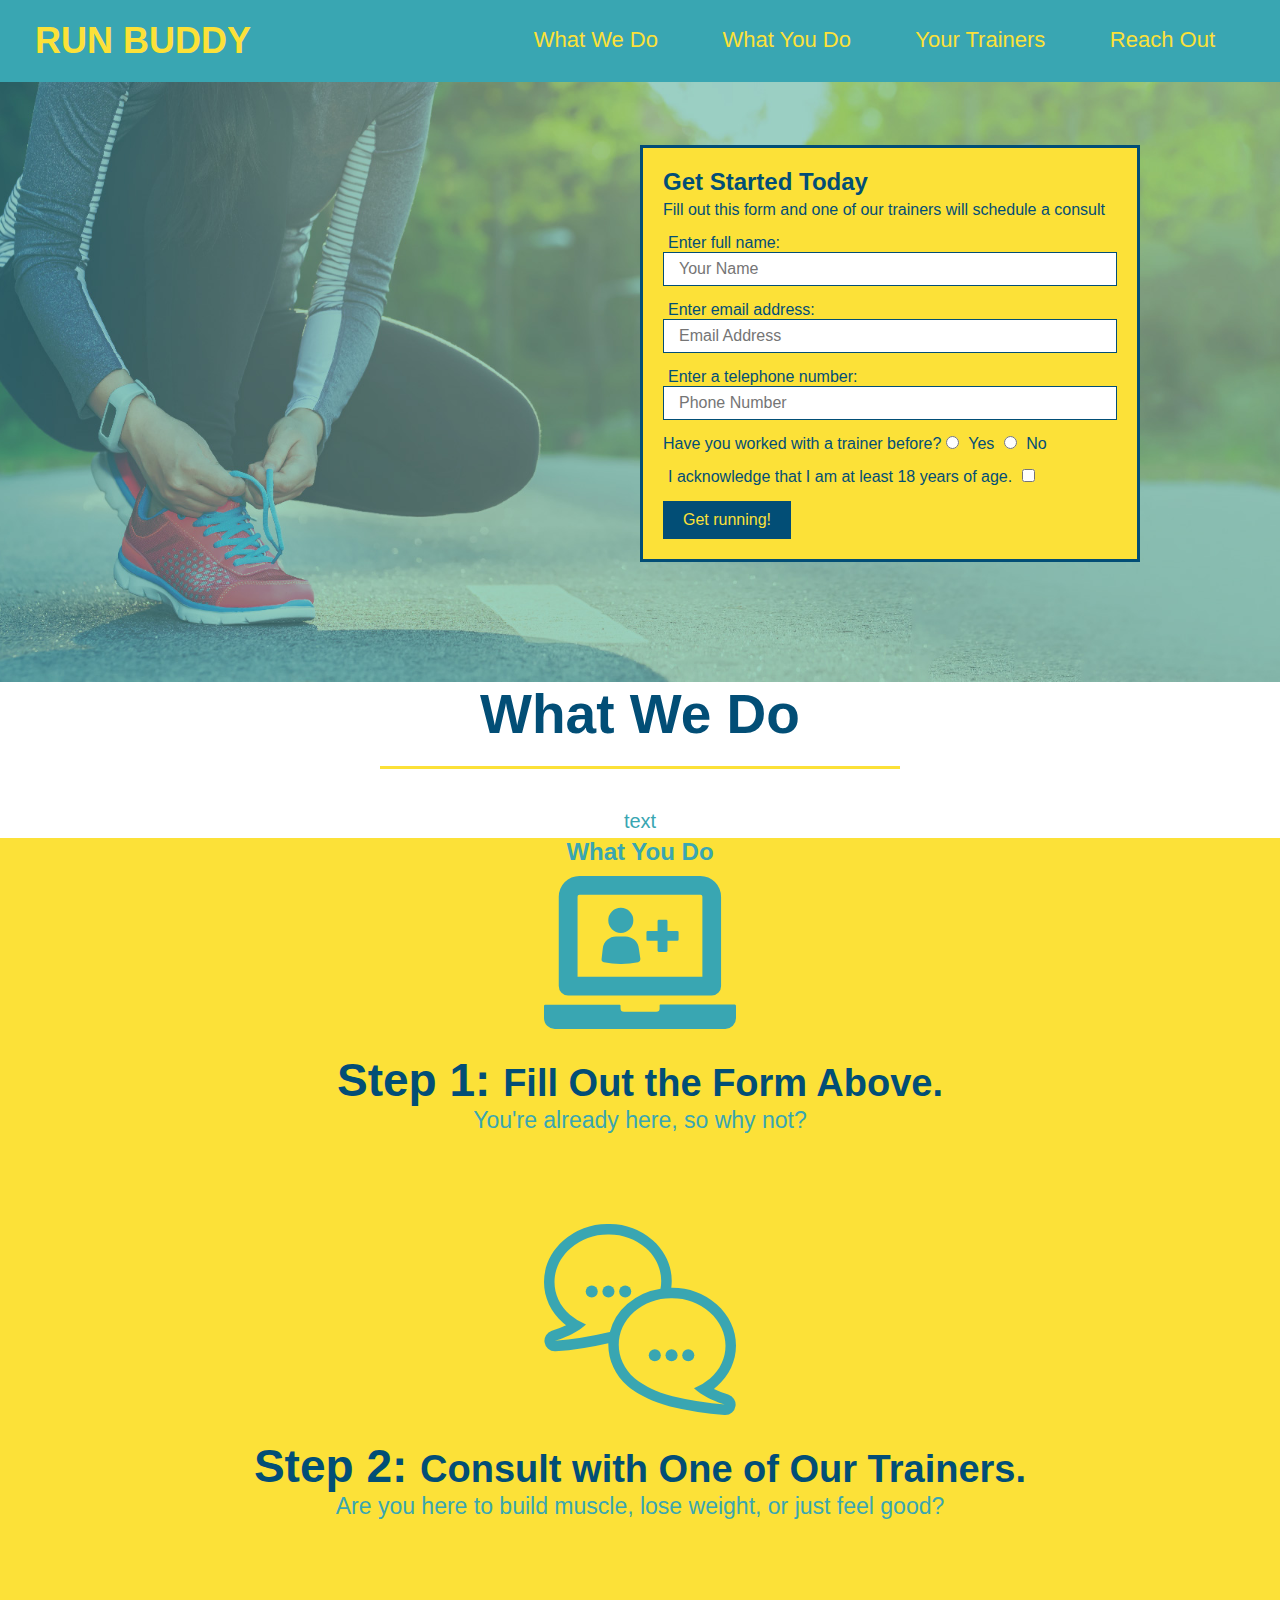
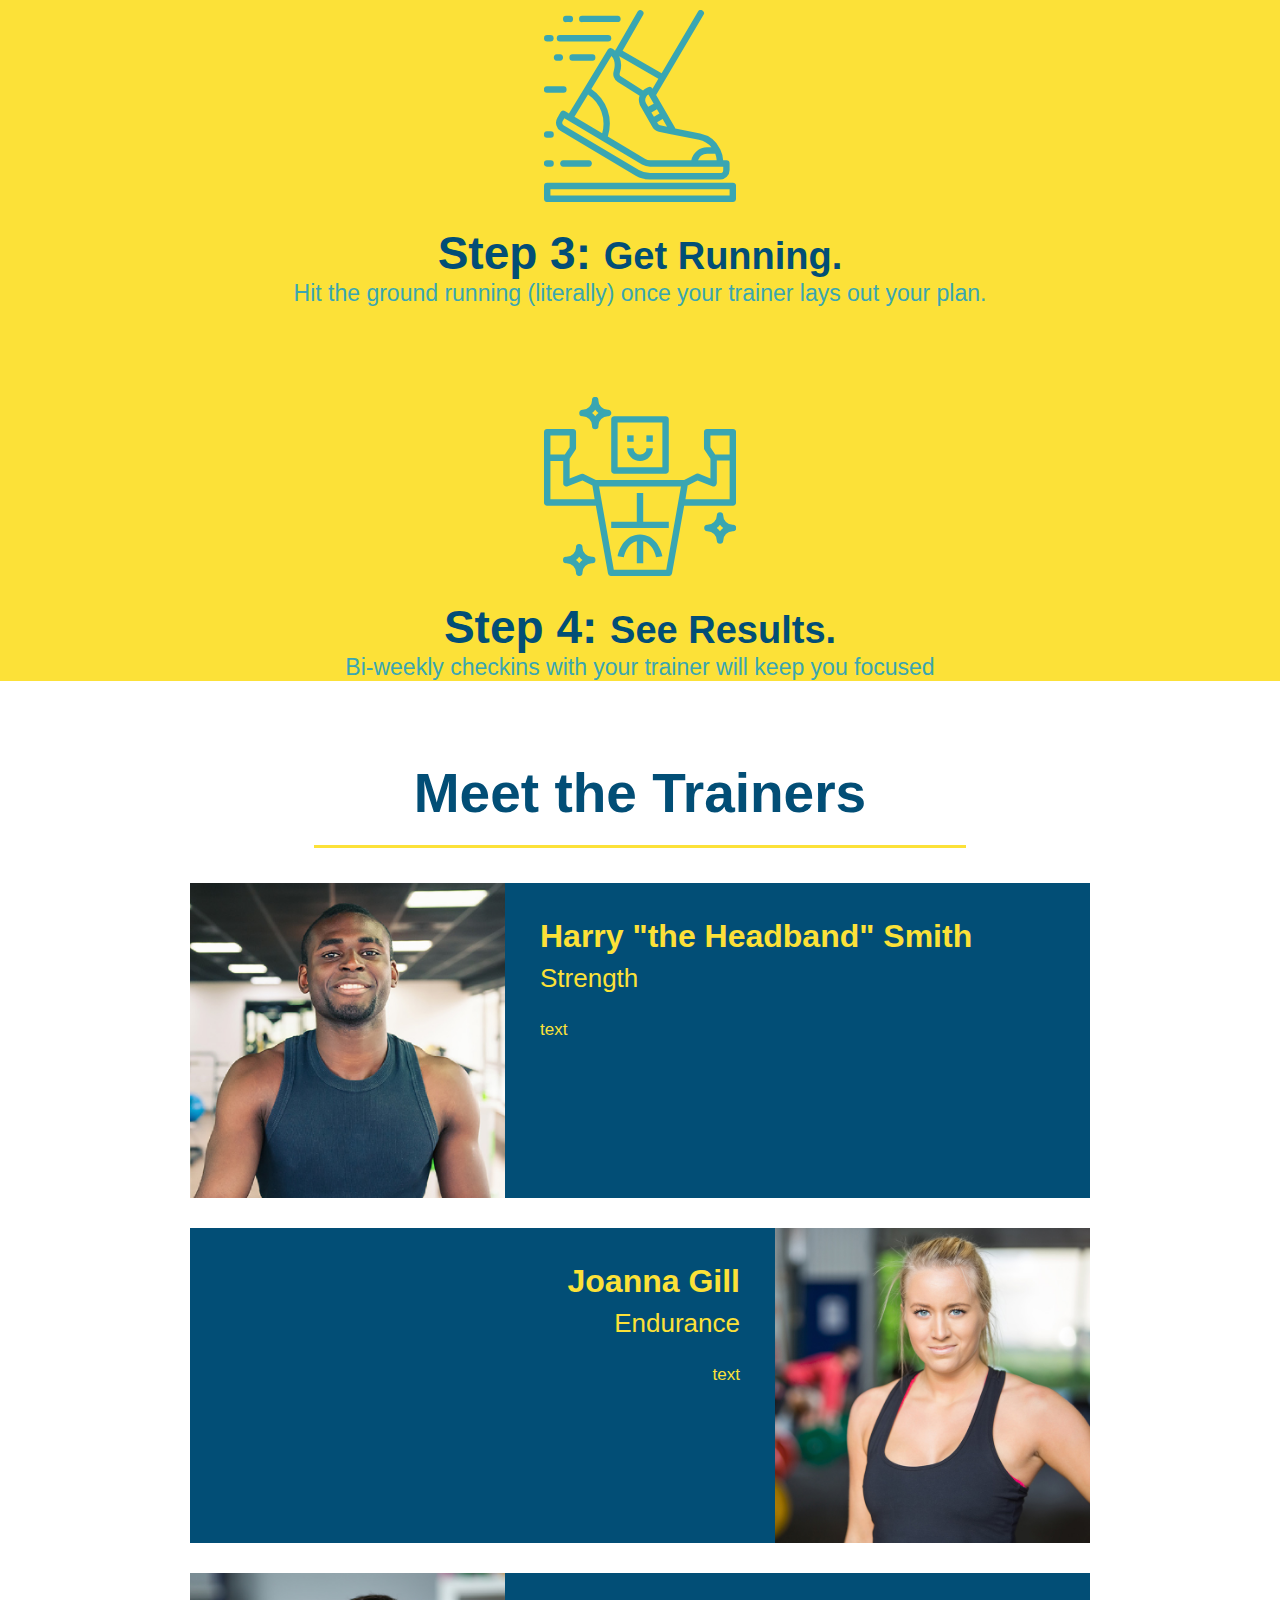
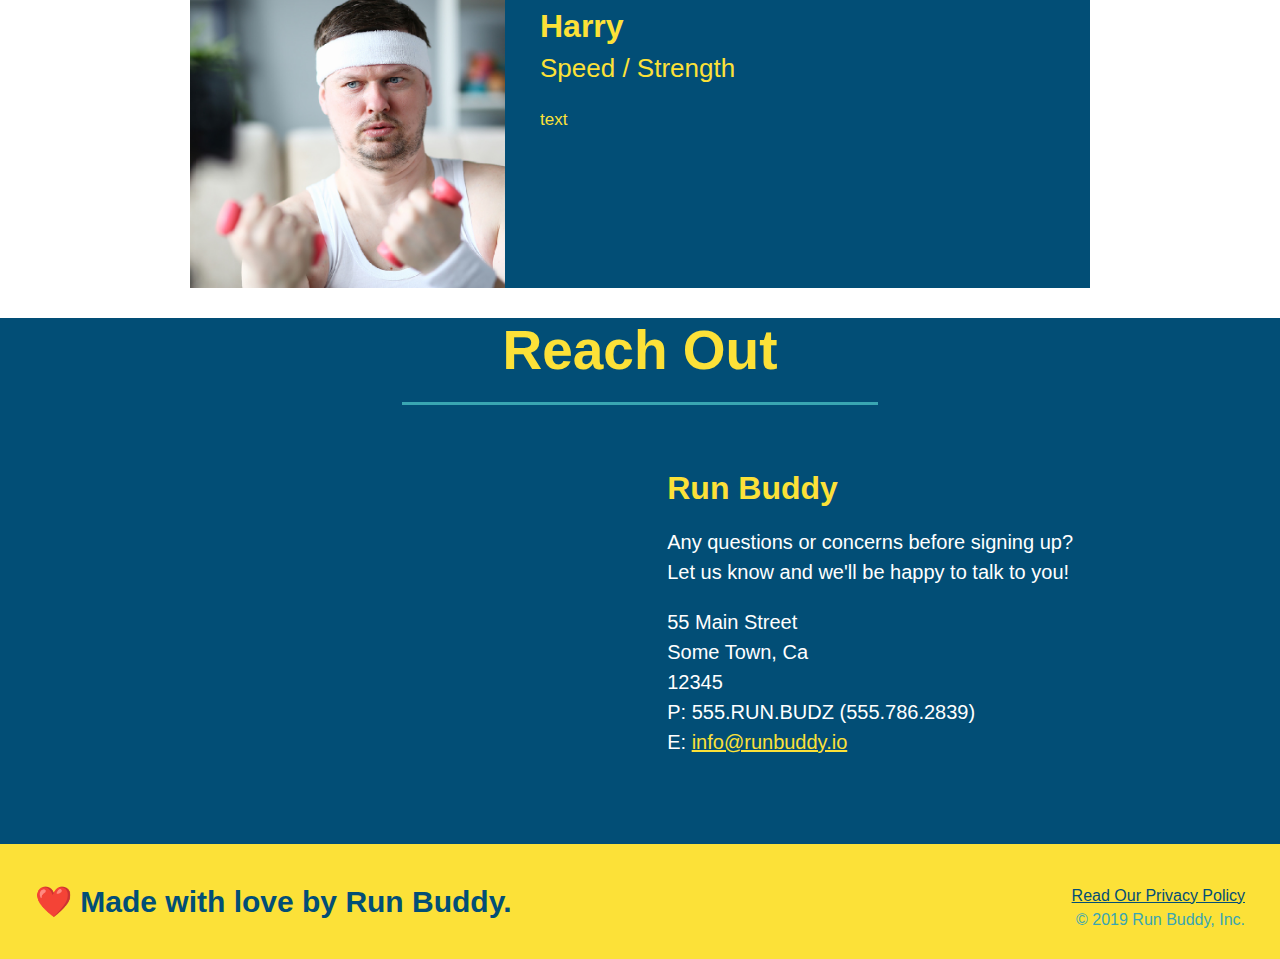
<file: index.html>
<!DOCTYPE html>
<html lang="en">

<head>
    <meta charset="UTF-8">
    <meta http-equiv="X-UA-Compatible" content="IE=edge">
    <meta name="viewport" content="width=device-width, initial-scale=1.0">
    <link rel="stylesheet" href="./assets/css/style.css" />
    <title>Run Buddy</title>
</head>

<body>
    <header>
        <h1 style=><a href="/">RUN BUDDY</a></h1>
        <nav>
            <ul>
                <li><a href="#what-we-do">What We Do</a></li>
                <li><a href="#what-you-do">What You Do</a></li>
                <li><a href="#your-trainers">Your Trainers</a></li>
                <li><a href="#reach-out">Reach Out</a></li>
            </ul>
        </nav>
    </header>

    <section class="hero">
        <div class="hero-form">
            <h3>Get Started Today</h3>
            <p>Fill out this form and one of our trainers will schedule a consult</p>
            <form>
                <label for="name">Enter full name:</label>
                <input type="text" placeholder="Your Name" name="name" id="name" class="form-input" />
                
                <label for="email">Enter email address:</label>
                <input type="email" placeholder="Email Address" name="email" id="email" class="form-input" />
                
                <label for="phone">Enter a telephone number:</label>
                <input type="tel" placeholder="Phone Number" name="phone" id="phone" class="form-input" />
                <p>
                    Have you worked with a trainer before?
                    <input type="radio" name="trainer-confirm" id="trainer-yes" />
                    <label for="trainer-yes">Yes</label>
                    <input type="radio" name="trainer-confirm" id="trainer-no" />
                    <label for="trainer-no">No</label>
                </p>
                <p>
                    <label for="checkbox">
                        I acknowledge that I am at least 18 years of age.
                    </label>
                    <input type="checkbox" name="age-confirm" id="checkbox" />
                </p>
                <button type="submit">
                    Get running!
                </button>
            </form>
        </div>
    </section>

    <section id="what-we-do" class="intro">
        <h2> What We Do</h2>
        <p>
            text
        </p>
    </section>

    <section id="what-you-do" class="steps">
        <h2> What You Do</h2>
        
        <div>
            <img src="./assets/images/step-1.svg" alt="" />

            <h3>Step 1: <span>Fill Out the Form Above.</span></h3>
            <p>You're already here, so why not?</p>
        </div>

        <div>
            <img src="./assets/images/step-2.svg" alt="" />
            <h3>Step 2: <span>Consult with One of Our Trainers.</span></h3>
            <p>Are you here to build muscle, lose weight, or just feel good?</p>
        </div>

        <div>
            <img src="./assets/images/step-3.svg" alt="" />
           
            <h3>Step 3: <span>Get Running.</span></h3>
            <p>Hit the ground running (literally) once your trainer lays out your plan.</p>
        </div>

        <div>
            <img src="./assets/images/step-4.svg" alt="" />
           
            <h3>Step 4: <span>See Results.</span></h3>
            <p>Bi-weekly checkins with your trainer will keep you focused</p>
        </div>
    </section>

    <section id="your-trainers" class="trainers">
        <h2 class="section-title primary-border">
            Meet the Trainers
        </h2>

        <!-- first trainer bio -->
        <article class="trainer">
            <img src="./assets/images/trainer-1.jpg" alt="Harry Smith wearing a headband and lifting comically small pink weights" />
            <div class="trainer-bio text-left">
                <h3>Harry "the Headband" Smith</h3>
                <h4>Strength</h4>
                <p>
                    text
                </p>
            </div>
        </article>

         <!-- second trainer bio -->
         <article class="trainer">
           <div class="trainer-bio text-right">
                <h3>Joanna Gill</h3>
                <h4>Endurance</h4>
                <p>
                    text
                </p>
            </div>
            <img src="./assets/images/trainer-2.jpg" alt="Joanna Gill cooling off after a workout" />
        </article>

        <!-- third trainer bio -->
        <article class="trainer">
            <img src="./assets/images/trainer-3.jpg" alt="Arron Stephens in his workout clothes, ready to pump iron" />
            <div class="trainer-bio text-left">
                <h3>Harry</h3>
                <h4>Speed / Strength</h4>
                <p>
                    text
                </p>
            </div>
        </article>




    </section>

    <section id="reach-out" class="contact">
        <h2 class="section-title secondary-border">Reach Out</h2>
        <div class="contact-info">
            <iframe src="https://www.google.com/maps/embed?pb=!1m18!1m12!1m3!1d3145.9579720265215!2d-121.77744329999999!3d37.95476729999999!2m3!1f0!2f0!3f0!3m2!1i1024!2i768!4f13.1!3m3!1m2!1s0x808ff86f71ca1fc3%3A0xdb3fb3728bcb45ba!2s5426%20Geronimo%20Ct%2C%20Antioch%2C%20CA%2094531!5e0!3m2!1sen!2sus!4v1690660578068!5m2!1sen!2sus" 
            width="400" height="400" style="border:0;" allowfullscreen="" loading="lazy" referrerpolicy="no-referrer-when-downgrade"></iframe>

        <div>
            <h3>Run Buddy</h3>
            <p>
                Any questions or concerns before signing up? 
                <br />
                Let us know and we'll be happy to talk to you!
            </p>
            <address>
                55 Main Street <br/>
                Some Town, Ca <br/>
                12345 <br/>
                P: 555.RUN.BUDZ (555.786.2839)<br/>
                E: <a href="mailto:info@runbuddy.io">info@runbuddy.io</a>
            </address>
        </div>
        
    </div>
    </section>

    <footer>
        <h2>❤️ Made with love by Run Buddy.</h2>
        <div><a href="#">Read Our Privacy Policy</a><br />&copy; 2019 Run Buddy, Inc.
        </div>
    </footer>


</body>

</html>
</file>
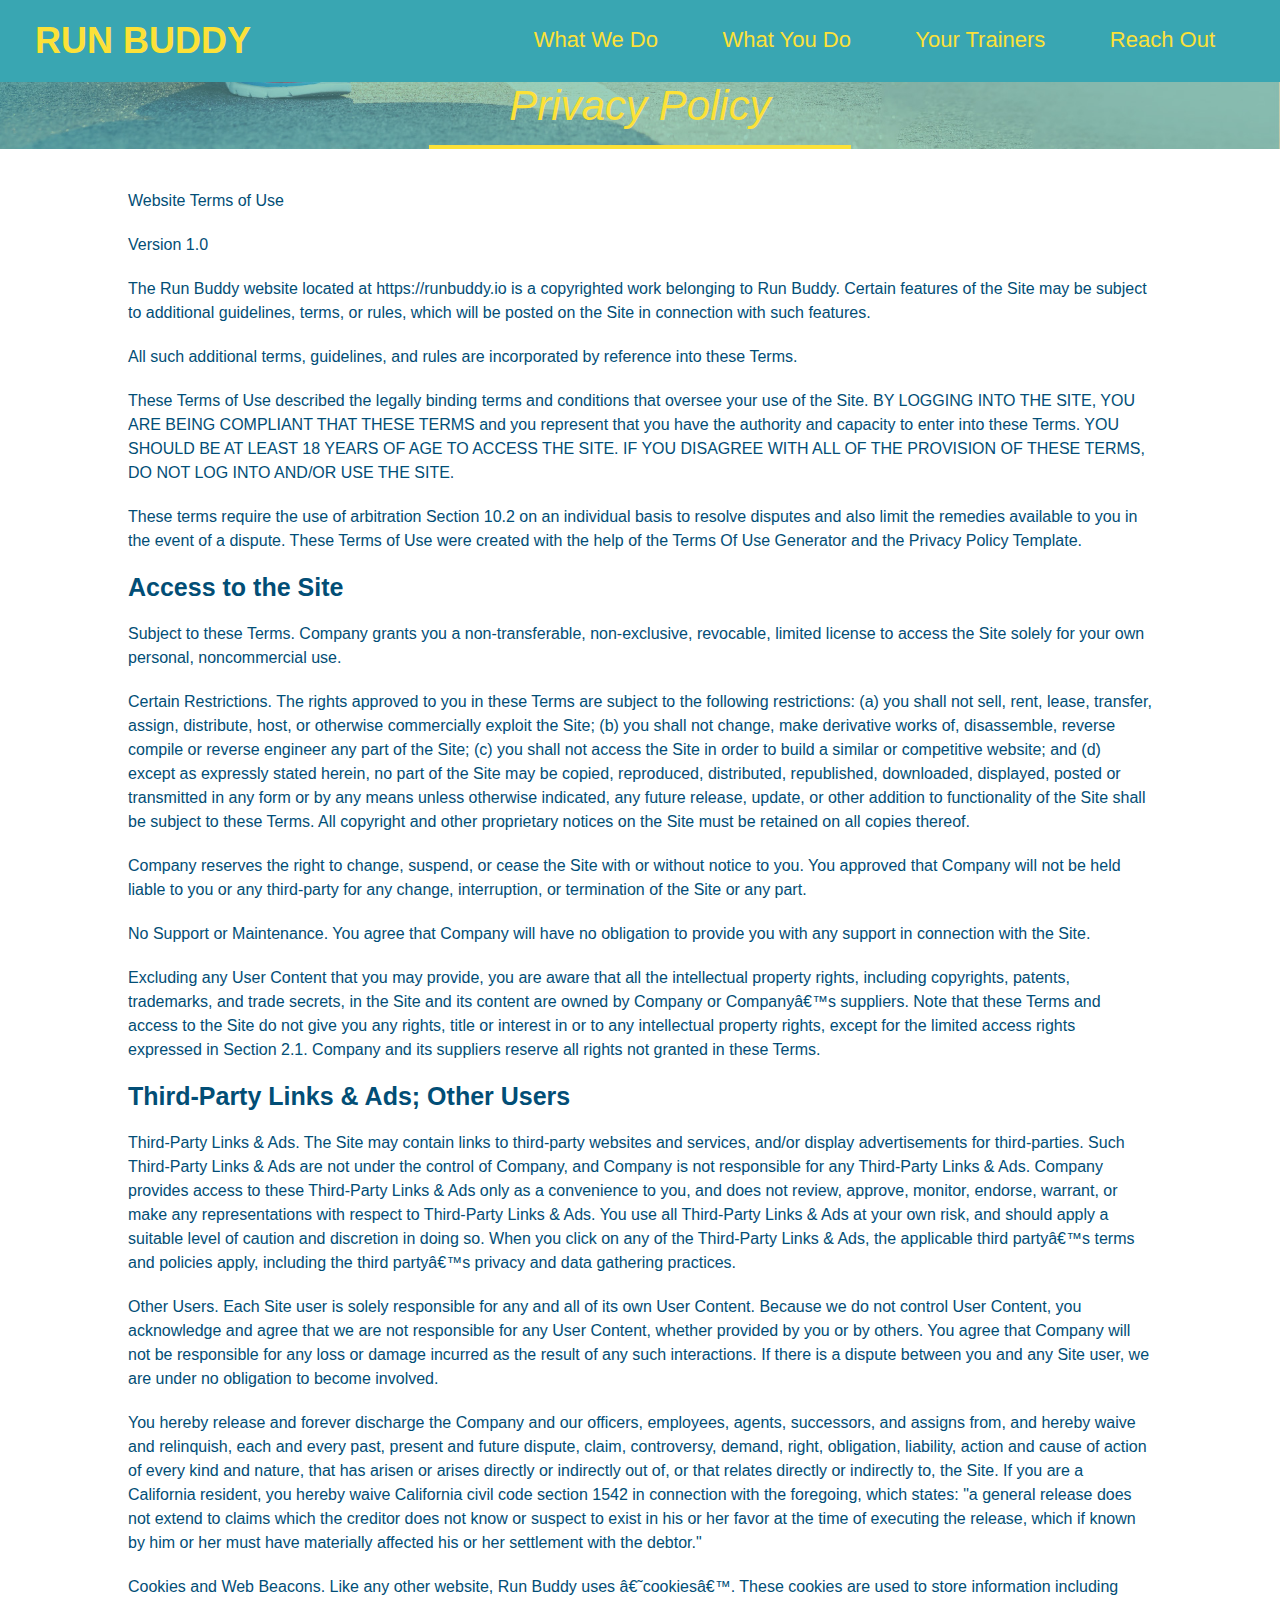
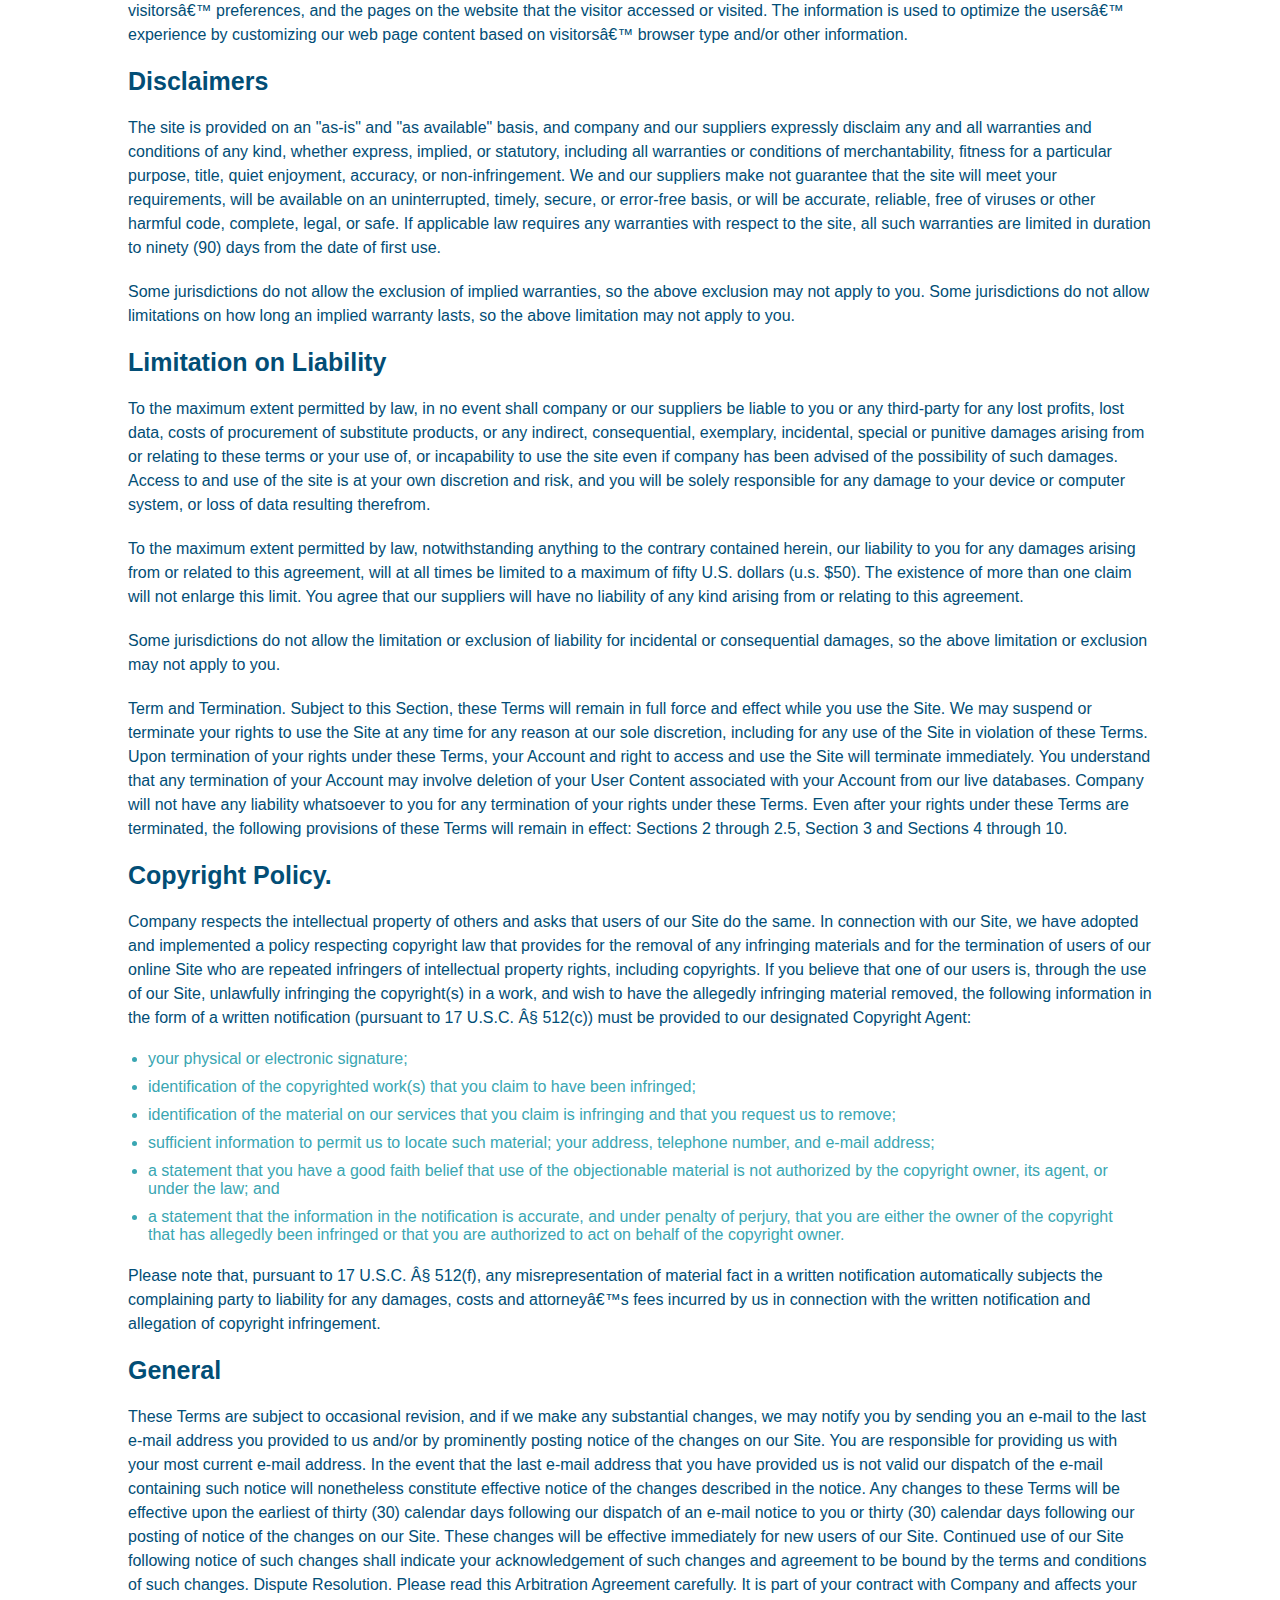
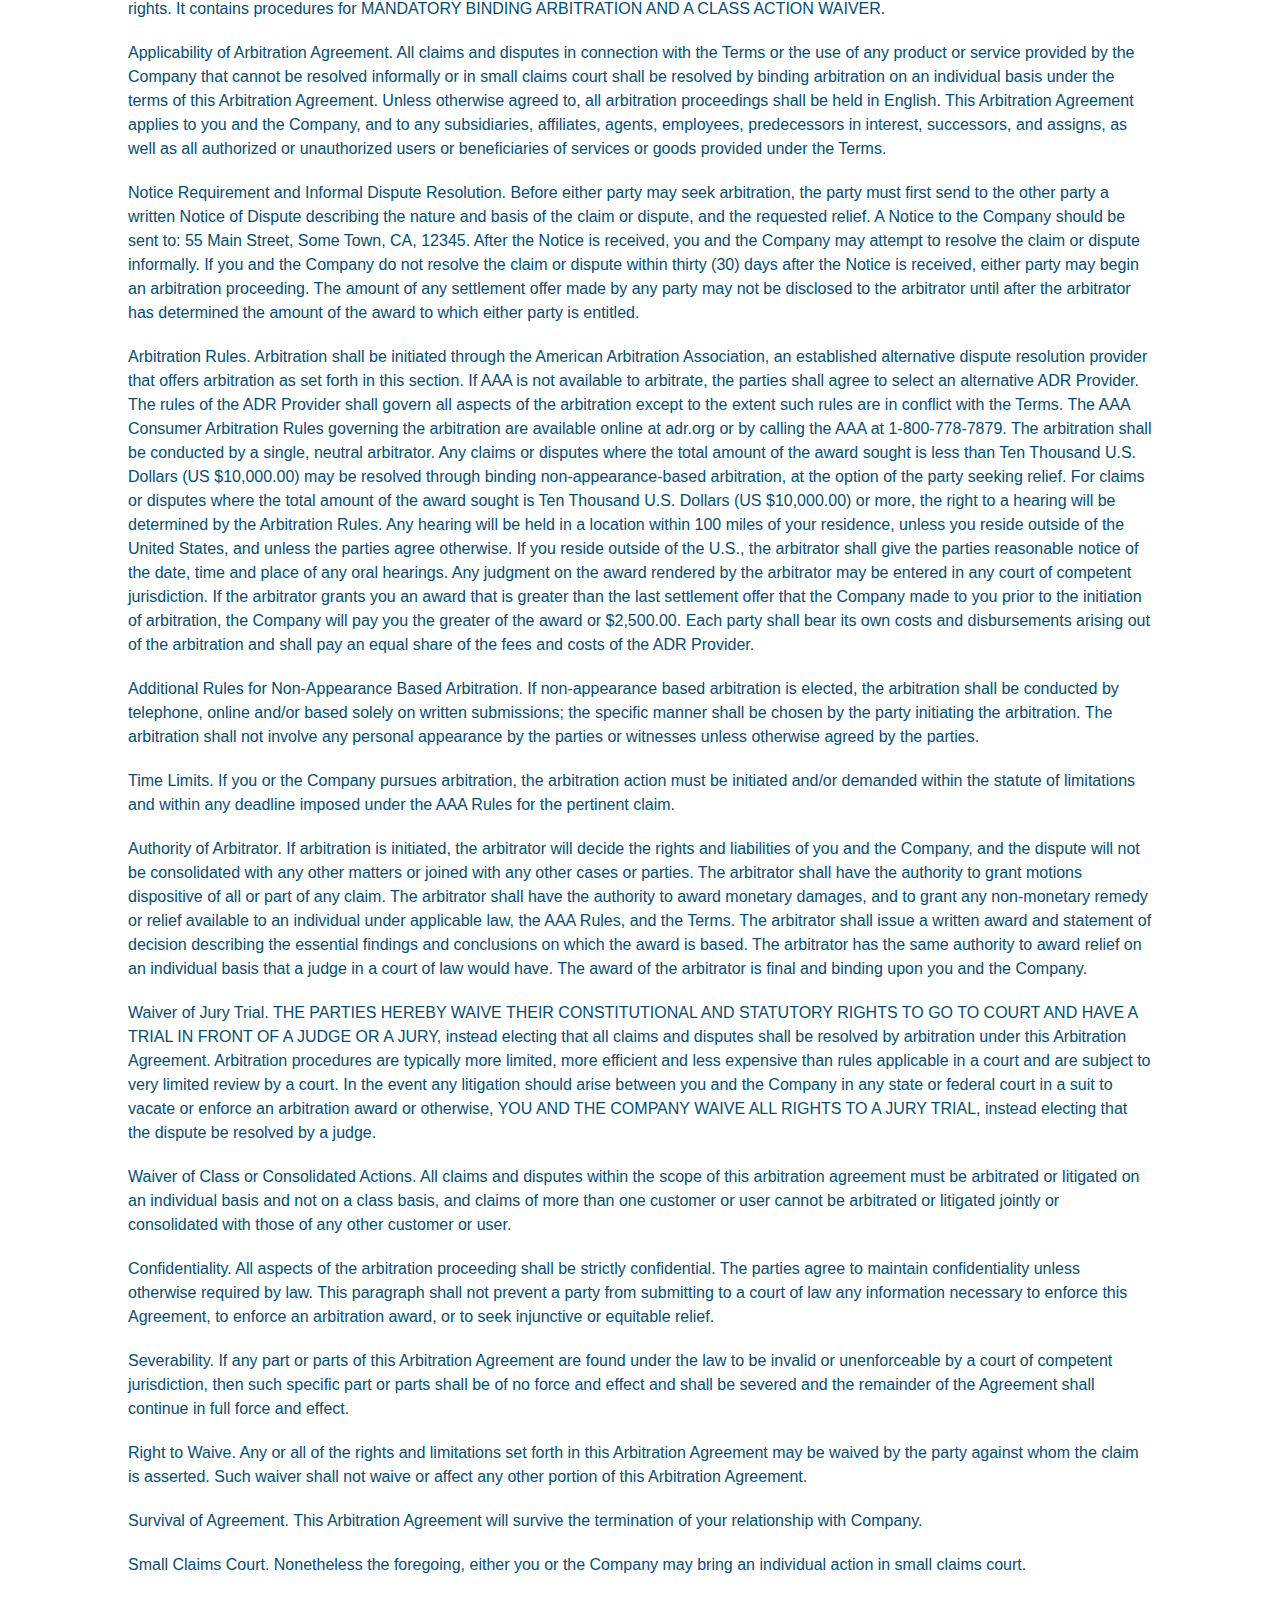
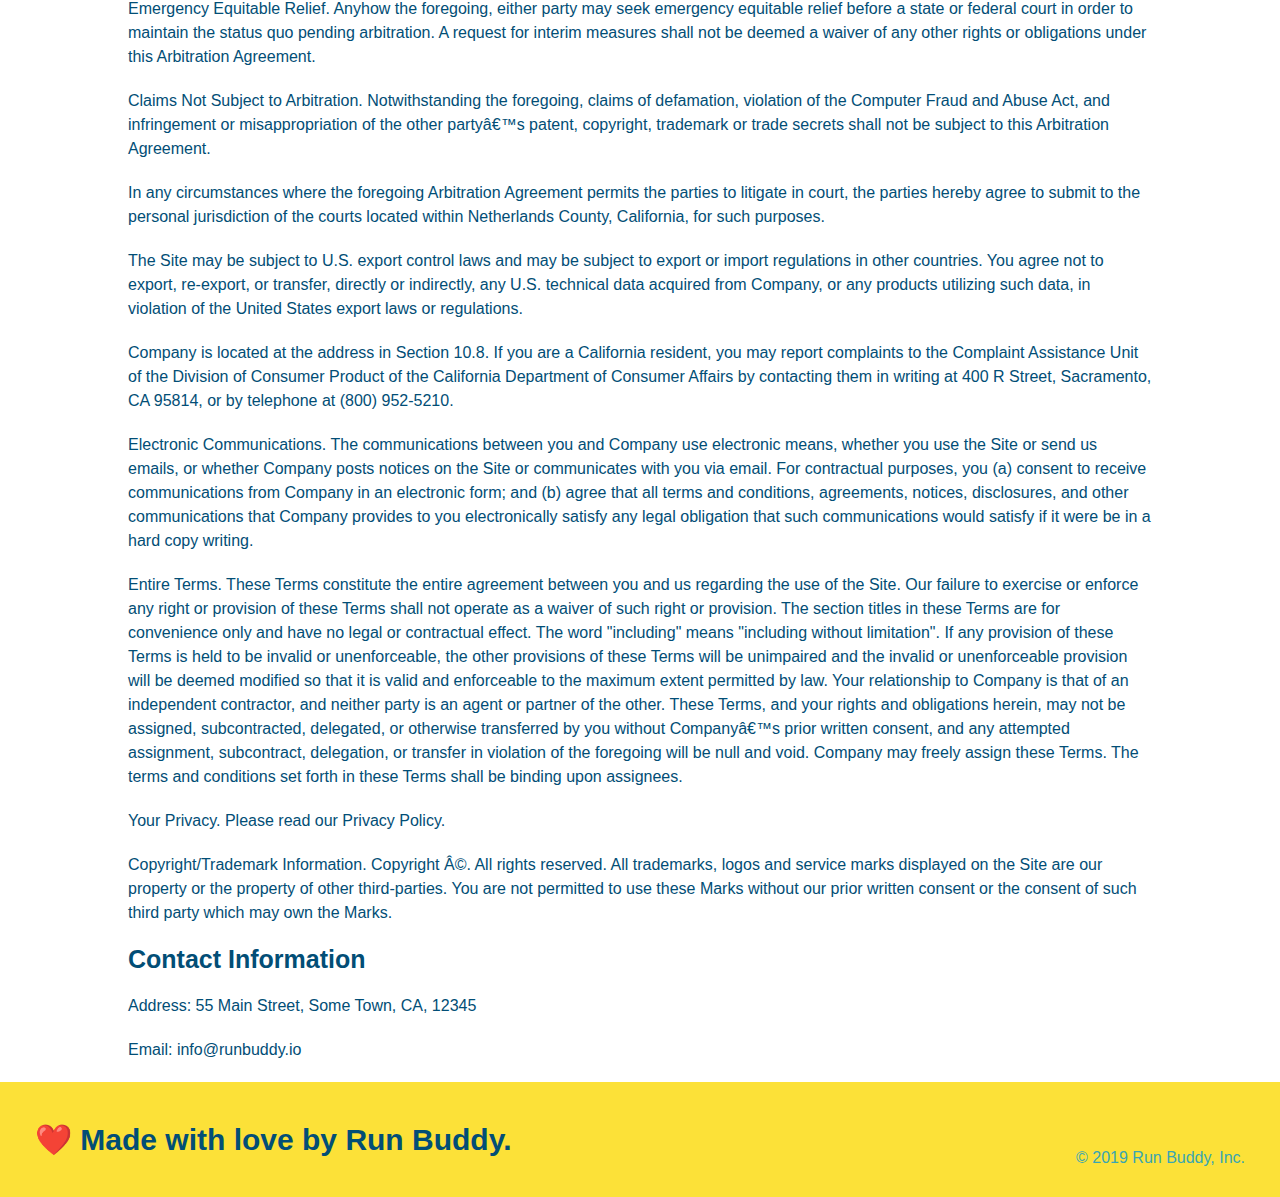
<file: privacy-policy.html>
<!DOCTYPE html>
<html lang="en">
<head>
    <meta charset="UTF-8">
    <meta name="viewport" content="width=device-width, initial-scale=1.0">
    <link rel="stylesheet" href="./assets/css/style.css" />
    <link rel="stylesheet" href="./assets/css/secondary-styles.css" />
    <title>Privacy Policy - Run Buddy</title>
</head>
<body>
    <header>
        <h1><a href="/">RUN BUDDY</a></h1>
        <nav>
            <ul>
                <li><a href="./index.html#what-we-do">What We Do</a></li>
                <li><a href="./index.html#what-you-do">What You Do</a></li>
                <li><a href="./index.html#your-trainers">Your Trainers</a></li>
                <li><a href="./index.html#reach-out">Reach Out</a></li>
            </ul>
        </nav>
    </header>
    <section class="hero">
        <h2 class="page-title">
            Privacy Policy
        </h2>

    </section>
    <article class="secondary-content">
        
      <p>
        Website Terms of Use
      </p>

      <p>
        Version 1.0
      </p>

      <p>
        The Run Buddy website located at https://runbuddy.io is a copyrighted work belonging to Run Buddy. Certain
        features of the Site may be subject to additional guidelines, terms, or rules, which will be posted on the Site
        in connection with such features.
      </p>

      <p>
        All such additional terms, guidelines, and rules are incorporated by reference into these Terms.
      </p>

      <p>
        These Terms of Use described the legally binding terms and conditions that oversee your use of the Site. BY
        LOGGING INTO THE SITE, YOU ARE BEING COMPLIANT THAT THESE TERMS and you represent that you have the authority
        and capacity to enter into these Terms. YOU SHOULD BE AT LEAST 18 YEARS OF AGE TO ACCESS THE SITE. IF YOU
        DISAGREE WITH ALL OF THE PROVISION OF THESE TERMS, DO NOT LOG INTO AND/OR USE THE SITE.
      </p>

      <p>
        These terms require the use of arbitration Section 10.2 on an individual basis to resolve disputes and also
        limit the remedies available to you in the event of a dispute. These Terms of Use were created with the help of
        the Terms Of Use Generator and the Privacy Policy Template.
      </p>

      <h3>
        Access to the Site
      </h3>

      <p>
        Subject to these Terms. Company grants you a non-transferable, non-exclusive, revocable, limited license to
        access the Site solely for your own personal, noncommercial use.
      </p>

      <p>
        Certain Restrictions. The rights approved to you in these Terms are subject to the following restrictions: (a)
        you shall not sell, rent, lease, transfer, assign, distribute, host, or otherwise commercially exploit the Site;
        (b) you shall not change, make derivative works of, disassemble, reverse compile or reverse engineer any part of
        the Site; (c) you shall not access the Site in order to build a similar or competitive website; and (d) except
        as expressly stated herein, no part of the Site may be copied, reproduced, distributed, republished, downloaded,
        displayed, posted or transmitted in any form or by any means unless otherwise indicated, any future release,
        update, or other addition to functionality of the Site shall be subject to these Terms. All copyright and other
        proprietary notices on the Site must be retained on all copies thereof.
      </p>

      <p>
        Company reserves the right to change, suspend, or cease the Site with or without notice to you. You approved
        that Company will not be held liable to you or any third-party for any change, interruption, or termination of
        the Site or any part.
      </p>

      <p>
        No Support or Maintenance. You agree that Company will have no obligation to provide you with any support in
        connection with the Site.
      </p>

      <p>
        Excluding any User Content that you may provide, you are aware that all the intellectual property rights,
        including copyrights, patents, trademarks, and trade secrets, in the Site and its content are owned by Company
        or Companyâ€™s suppliers. Note that these Terms and access to the Site do not give you any rights, title or
        interest in or to any intellectual property rights, except for the limited access rights expressed in Section
        2.1. Company and its suppliers reserve all rights not granted in these Terms.
      </p>

      <h3>
        Third-Party Links & Ads; Other Users
      </h3>

      <p>
        Third-Party Links & Ads. The Site may contain links to third-party websites and services, and/or display
        advertisements for third-parties. Such Third-Party Links & Ads are not under the control of Company, and Company
        is not responsible for any Third-Party Links & Ads. Company provides access to these Third-Party Links & Ads
        only as a convenience to you, and does not review, approve, monitor, endorse, warrant, or make any
        representations with respect to Third-Party Links & Ads. You use all Third-Party Links & Ads at your own risk,
        and should apply a suitable level of caution and discretion in doing so. When you click on any of the
        Third-Party Links & Ads, the applicable third partyâ€™s terms and policies apply, including the third partyâ€™s
        privacy and data gathering practices.
      </p>

      <p>
        Other Users. Each Site user is solely responsible for any and all of its own User Content. Because we do not
        control User Content, you acknowledge and agree that we are not responsible for any User Content, whether
        provided by you or by others. You agree that Company will not be responsible for any loss or damage incurred as
        the result of any such interactions. If there is a dispute between you and any Site user, we are under no
        obligation to become involved.
      </p>

      <p>
        You hereby release and forever discharge the Company and our officers, employees, agents, successors, and
        assigns from, and hereby waive and relinquish, each and every past, present and future dispute, claim,
        controversy, demand, right, obligation, liability, action and cause of action of every kind and nature, that has
        arisen or arises directly or indirectly out of, or that relates directly or indirectly to, the Site. If you are
        a California resident, you hereby waive California civil code section 1542 in connection with the foregoing,
        which states: "a general release does not extend to claims which the creditor does not know or suspect to exist
        in his or her favor at the time of executing the release, which if known by him or her must have materially
        affected his or her settlement with the debtor."
      </p>

      <p>
        Cookies and Web Beacons. Like any other website, Run Buddy uses â€˜cookiesâ€™. These cookies are used to store
        information including visitorsâ€™ preferences, and the pages on the website that the visitor accessed or visited.
        The information is used to optimize the usersâ€™ experience by customizing our web page content based on visitorsâ€™
        browser type and/or other information.
      </p>

      <h3>
        Disclaimers
      </h3>

      <p>
        The site is provided on an "as-is" and "as available" basis, and company and our suppliers expressly disclaim
        any and all warranties and conditions of any kind, whether express, implied, or statutory, including all
        warranties or conditions of merchantability, fitness for a particular purpose, title, quiet enjoyment, accuracy,
        or non-infringement. We and our suppliers make not guarantee that the site will meet your requirements, will be
        available on an uninterrupted, timely, secure, or error-free basis, or will be accurate, reliable, free of
        viruses or other harmful code, complete, legal, or safe. If applicable law requires any warranties with respect
        to the site, all such warranties are limited in duration to ninety (90) days from the date of first use.
      </p>

      <p>
        Some jurisdictions do not allow the exclusion of implied warranties, so the above exclusion may not apply to
        you. Some jurisdictions do not allow limitations on how long an implied warranty lasts, so the above limitation
        may not apply to you.
      </p>

      <h3>
        Limitation on Liability
      </h3>

      <p>
        To the maximum extent permitted by law, in no event shall company or our suppliers be liable to you or any
        third-party for any lost profits, lost data, costs of procurement of substitute products, or any indirect,
        consequential, exemplary, incidental, special or punitive damages arising from or relating to these terms or
        your use of, or incapability to use the site even if company has been advised of the possibility of such
        damages. Access to and use of the site is at your own discretion and risk, and you will be solely responsible
        for any damage to your device or computer system, or loss of data resulting therefrom.
      </p>

      <p>
        To the maximum extent permitted by law, notwithstanding anything to the contrary contained herein, our liability
        to you for any damages arising from or related to this agreement, will at all times be limited to a maximum of
        fifty U.S. dollars (u.s. $50). The existence of more than one claim will not enlarge this limit. You agree that
        our suppliers will have no liability of any kind arising from or relating to this agreement.
      </p>

      <p>
        Some jurisdictions do not allow the limitation or exclusion of liability for incidental or consequential
        damages, so the above limitation or exclusion may not apply to you.
      </p>

      <p>
        Term and Termination. Subject to this Section, these Terms will remain in full force and effect while you use
        the Site. We may suspend or terminate your rights to use the Site at any time for any reason at our sole
        discretion, including for any use of the Site in violation of these Terms. Upon termination of your rights under
        these Terms, your Account and right to access and use the Site will terminate immediately. You understand that
        any termination of your Account may involve deletion of your User Content associated with your Account from our
        live databases. Company will not have any liability whatsoever to you for any termination of your rights under
        these Terms. Even after your rights under these Terms are terminated, the following provisions of these Terms
        will remain in effect: Sections 2 through 2.5, Section 3 and Sections 4 through 10.
      </p>

      <h3>
        Copyright Policy.
      </h3>

      <p>
        Company respects the intellectual property of others and asks that users of our Site do the same. In connection
        with our Site, we have adopted and implemented a policy respecting copyright law that provides for the removal
        of any infringing materials and for the termination of users of our online Site who are repeated infringers of
        intellectual property rights, including copyrights. If you believe that one of our users is, through the use of
        our Site, unlawfully infringing the copyright(s) in a work, and wish to have the allegedly infringing material
        removed, the following information in the form of a written notification (pursuant to 17 U.S.C. Â§ 512(c)) must
        be provided to our designated Copyright Agent:
      </p>

      <ul>
        <li>
          your physical or electronic signature;
        </li>
        <li>
          identification of the copyrighted work(s) that you claim to have been infringed;
        </li>
        <li>
          identification of the material on our services that you claim is infringing and that you request us to remove;
        </li>
        <li>
          sufficient information to permit us to locate such material; your address, telephone number, and e-mail
          address;
        </li>
        <li>
          a statement that you have a good faith belief that use of the objectionable material is not authorized by the
          copyright owner, its agent, or under the law; and
        </li>
        <li>
          a statement that the information in the notification is accurate, and under penalty of perjury, that you are
          either the owner of the copyright that has allegedly been infringed or that you are authorized to act on
          behalf of the copyright owner.
        </li>
      </ul>

      <p>
        Please note that, pursuant to 17 U.S.C. Â§ 512(f), any misrepresentation of material fact in a written
        notification automatically subjects the complaining party to liability for any damages, costs and attorneyâ€™s
        fees incurred by us in connection with the written notification and allegation of copyright infringement.
      </p>

      <h3>
        General
      </h3>

      <p>
        These Terms are subject to occasional revision, and if we make any substantial changes, we may notify you by
        sending you an e-mail to the last e-mail address you provided to us and/or by prominently posting notice of the
        changes on our Site. You are responsible for providing us with your most current e-mail address. In the event
        that the last e-mail address that you have provided us is not valid our dispatch of the e-mail containing such
        notice will nonetheless constitute effective notice of the changes described in the notice. Any changes to these
        Terms will be effective upon the earliest of thirty (30) calendar days following our dispatch of an e-mail
        notice to you or thirty (30) calendar days following our posting of notice of the changes on our Site. These
        changes will be effective immediately for new users of our Site. Continued use of our Site following notice of
        such changes shall indicate your acknowledgement of such changes and agreement to be bound by the terms and
        conditions of such changes. Dispute Resolution. Please read this Arbitration Agreement carefully. It is part of
        your contract with Company and affects your rights. It contains procedures for MANDATORY BINDING ARBITRATION AND
        A CLASS ACTION WAIVER.
      </p>

      <p>
        Applicability of Arbitration Agreement. All claims and disputes in connection with the Terms or the use of any
        product or service provided by the Company that cannot be resolved informally or in small claims court shall be
        resolved by binding arbitration on an individual basis under the terms of this Arbitration Agreement. Unless
        otherwise agreed to, all arbitration proceedings shall be held in English. This Arbitration Agreement applies to
        you and the Company, and to any subsidiaries, affiliates, agents, employees, predecessors in interest,
        successors, and assigns, as well as all authorized or unauthorized users or beneficiaries of services or goods
        provided under the Terms.
      </p>

      <p>
        Notice Requirement and Informal Dispute Resolution. Before either party may seek arbitration, the party must
        first send to the other party a written Notice of Dispute describing the nature and basis of the claim or
        dispute, and the requested relief. A Notice to the Company should be sent to: 55 Main Street, Some Town, CA,
        12345. After the Notice is received, you and the Company may attempt to resolve the claim or dispute informally.
        If you and the Company do not resolve the claim or dispute within thirty (30) days after the Notice is received,
        either party may begin an arbitration proceeding. The amount of any settlement offer made by any party may not
        be disclosed to the arbitrator until after the arbitrator has determined the amount of the award to which either
        party is entitled.
      </p>

      <p>
        Arbitration Rules. Arbitration shall be initiated through the American Arbitration Association, an established
        alternative dispute resolution provider that offers arbitration as set forth in this section. If AAA is not
        available to arbitrate, the parties shall agree to select an alternative ADR Provider. The rules of the ADR
        Provider shall govern all aspects of the arbitration except to the extent such rules are in conflict with the
        Terms. The AAA Consumer Arbitration Rules governing the arbitration are available online at adr.org or by
        calling the AAA at 1-800-778-7879. The arbitration shall be conducted by a single, neutral arbitrator. Any
        claims or disputes where the total amount of the award sought is less than Ten Thousand U.S. Dollars (US
        $10,000.00) may be resolved through binding non-appearance-based arbitration, at the option of the party seeking
        relief. For claims or disputes where the total amount of the award sought is Ten Thousand U.S. Dollars (US
        $10,000.00) or more, the right to a hearing will be determined by the Arbitration Rules. Any hearing will be
        held in a location within 100 miles of your residence, unless you reside outside of the United States, and
        unless the parties agree otherwise. If you reside outside of the U.S., the arbitrator shall give the parties
        reasonable notice of the date, time and place of any oral hearings. Any judgment on the award rendered by the
        arbitrator may be entered in any court of competent jurisdiction. If the arbitrator grants you an award that is
        greater than the last settlement offer that the Company made to you prior to the initiation of arbitration, the
        Company will pay you the greater of the award or $2,500.00. Each party shall bear its own costs and
        disbursements arising out of the arbitration and shall pay an equal share of the fees and costs of the ADR
        Provider.
      </p>

      <p>
        Additional Rules for Non-Appearance Based Arbitration. If non-appearance based arbitration is elected, the
        arbitration shall be conducted by telephone, online and/or based solely on written submissions; the specific
        manner shall be chosen by the party initiating the arbitration. The arbitration shall not involve any personal
        appearance by the parties or witnesses unless otherwise agreed by the parties.
      </p>

      <p>
        Time Limits. If you or the Company pursues arbitration, the arbitration action must be initiated and/or demanded
        within the statute of limitations and within any deadline imposed under the AAA Rules for the pertinent claim.
      </p>

      <p>
        Authority of Arbitrator. If arbitration is initiated, the arbitrator will decide the rights and liabilities of
        you and the Company, and the dispute will not be consolidated with any other matters or joined with any other
        cases or parties. The arbitrator shall have the authority to grant motions dispositive of all or part of any
        claim. The arbitrator shall have the authority to award monetary damages, and to grant any non-monetary remedy
        or relief available to an individual under applicable law, the AAA Rules, and the Terms. The arbitrator shall
        issue a written award and statement of decision describing the essential findings and conclusions on which the
        award is based. The arbitrator has the same authority to award relief on an individual basis that a judge in a
        court of law would have. The award of the arbitrator is final and binding upon you and the Company.
      </p>

      <p>
        Waiver of Jury Trial. THE PARTIES HEREBY WAIVE THEIR CONSTITUTIONAL AND STATUTORY RIGHTS TO GO TO COURT AND HAVE
        A TRIAL IN FRONT OF A JUDGE OR A JURY, instead electing that all claims and disputes shall be resolved by
        arbitration under this Arbitration Agreement. Arbitration procedures are typically more limited, more efficient
        and less expensive than rules applicable in a court and are subject to very limited review by a court. In the
        event any litigation should arise between you and the Company in any state or federal court in a suit to vacate
        or enforce an arbitration award or otherwise, YOU AND THE COMPANY WAIVE ALL RIGHTS TO A JURY TRIAL, instead
        electing that the dispute be resolved by a judge.
      </p>

      <p>
        Waiver of Class or Consolidated Actions. All claims and disputes within the scope of this arbitration agreement
        must be arbitrated or litigated on an individual basis and not on a class basis, and claims of more than one
        customer or user cannot be arbitrated or litigated jointly or consolidated with those of any other customer or
        user.
      </p>

      <p>
        Confidentiality. All aspects of the arbitration proceeding shall be strictly confidential. The parties agree to
        maintain confidentiality unless otherwise required by law. This paragraph shall not prevent a party from
        submitting to a court of law any information necessary to enforce this Agreement, to enforce an arbitration
        award, or to seek injunctive or equitable relief.
      </p>

      <p>
        Severability. If any part or parts of this Arbitration Agreement are found under the law to be invalid or
        unenforceable by a court of competent jurisdiction, then such specific part or parts shall be of no force and
        effect and shall be severed and the remainder of the Agreement shall continue in full force and effect.
      </p>

      <p>
        Right to Waive. Any or all of the rights and limitations set forth in this Arbitration Agreement may be waived
        by the party against whom the claim is asserted. Such waiver shall not waive or affect any other portion of this
        Arbitration Agreement.
      </p>

      <p>
        Survival of Agreement. This Arbitration Agreement will survive the termination of your relationship with
        Company.
      </p>

      <p>
        Small Claims Court. Nonetheless the foregoing, either you or the Company may bring an individual action in small
        claims court.
      </p>

      <p>
        Emergency Equitable Relief. Anyhow the foregoing, either party may seek emergency equitable relief before a
        state or federal court in order to maintain the status quo pending arbitration. A request for interim measures
        shall not be deemed a waiver of any other rights or obligations under this Arbitration Agreement.
      </p>

      <p>
        Claims Not Subject to Arbitration. Notwithstanding the foregoing, claims of defamation, violation of the
        Computer Fraud and Abuse Act, and infringement or misappropriation of the other partyâ€™s patent, copyright,
        trademark or trade secrets shall not be subject to this Arbitration Agreement.
      </p>

      <p>
        In any circumstances where the foregoing Arbitration Agreement permits the parties to litigate in court, the
        parties hereby agree to submit to the personal jurisdiction of the courts located within Netherlands County,
        California, for such purposes.
      </p>

      <p>
        The Site may be subject to U.S. export control laws and may be subject to export or import regulations in other
        countries. You agree not to export, re-export, or transfer, directly or indirectly, any U.S. technical data
        acquired from Company, or any products utilizing such data, in violation of the United States export laws or
        regulations.
      </p>

      <p>
        Company is located at the address in Section 10.8. If you are a California resident, you may report complaints
        to the Complaint Assistance Unit of the Division of Consumer Product of the California Department of Consumer
        Affairs by contacting them in writing at 400 R Street, Sacramento, CA 95814, or by telephone at (800) 952-5210.
      </p>

      <p>
        Electronic Communications. The communications between you and Company use electronic means, whether you use the
        Site or send us emails, or whether Company posts notices on the Site or communicates with you via email. For
        contractual purposes, you (a) consent to receive communications from Company in an electronic form; and (b)
        agree that all terms and conditions, agreements, notices, disclosures, and other communications that Company
        provides to you electronically satisfy any legal obligation that such communications would satisfy if it were be
        in a hard copy writing.
      </p>

      <p>
        Entire Terms. These Terms constitute the entire agreement between you and us regarding the use of the Site. Our
        failure to exercise or enforce any right or provision of these Terms shall not operate as a waiver of such right
        or provision. The section titles in these Terms are for convenience only and have no legal or contractual
        effect. The word "including" means "including without limitation". If any provision of these Terms is held to be
        invalid or unenforceable, the other provisions of these Terms will be unimpaired and the invalid or
        unenforceable provision will be deemed modified so that it is valid and enforceable to the maximum extent
        permitted by law. Your relationship to Company is that of an independent contractor, and neither party is an
        agent or partner of the other. These Terms, and your rights and obligations herein, may not be assigned,
        subcontracted, delegated, or otherwise transferred by you without Companyâ€™s prior written consent, and any
        attempted assignment, subcontract, delegation, or transfer in violation of the foregoing will be null and void.
        Company may freely assign these Terms. The terms and conditions set forth in these Terms shall be binding upon
        assignees.
      </p>

      <p>
        Your Privacy. Please read our Privacy Policy.
      </p>

      <p>
        Copyright/Trademark Information. Copyright Â©. All rights reserved. All trademarks, logos and service marks
        displayed on the Site are our property or the property of other third-parties. You are not permitted to use
        these Marks without our prior written consent or the consent of such third party which may own the Marks.
      </p>

      <h3>
        Contact Information
      </h3>

      <p>
        Address: 55 Main Street, Some Town, CA, 12345
      </p>

      <p>
        Email: info@runbuddy.io
      </p>


    </article>
    <footer>
        <h2>❤️ Made with love by Run Buddy.</h2>
        <div><br />&copy; 2019 Run Buddy, Inc.
        </div>
    </footer>
</body>
</html>
</file>
<file: assets/css/style.css>
* {
    margin: 0;
    padding: 0;
    box-sizing: border-box;
}

body {
    font-family: Arial, Helvetica, sans-serif;
    color: #39a6b2;
}

/* apply styles to <header> */
header {
    padding: 20px 35px;
    background-color: #39a6b2;
}

header h1 {
    font-weight: bold;
    font-size: 36px;
    color: #fce138;
    margin: 0;
    display: inline;
}

header a {
    text-decoration: none;
    color: #fce138;
}

header nav {
    float: right;
    margin: 7px 0;
}

header nav ul li {
    display: inline;
}

header nav ul li a {
    margin: 0 30px;
    font-weight: lighter;
    font-size: 22px;
}

footer {
    background: #fce138;
    width: 100%;
    padding: 40px 35px;
}

footer h2 {
    display: inline;
    color: #024e76;
    font-size: 30px;
    margin: 0;
}

footer div {
    float: right;
    line-height: 1.5;
    text-align: right;
}

footer a {
    color: #024e76;
}

/* HERO STYLES START */

.hero {
    height: 600px;
    background-image: url("../images/hero-bg.jpg");
    background-size: cover;
    background-position: center;
    position: relative;
}

.hero-form {
    background-color: #fce138;
    padding: 20px;
    width: 500px;
    color: #024e76;
    border: solid 3px #024e76;
    position: absolute;
    bottom: 120px;
    right: 140px;
}

.hero-form h3 {
    font-size: 24px;
    margin: 0;
}

.hero-form p {
    margin: 5px 0 15px 0;
}

.form-input {
    border: 1px solid #024e76;
    display: block;
    padding: 7px 15px;
    font-size: 16px;
    color: #024e76;
    width: 100%;
    margin-bottom: 15px;
}

.hero-form label {
    margin: 0 5px;
}

.hero-form button {
    color: #fce138;
    background-color: #024e76;
    border: none;
    padding: 10px 20px;
    font-size: 16px;
}

/* HERO STYLES END */

.intro {
    text-align: center;
}

.intro h2 {
    font-size: 55px;
    color: #024e76;
    margin-bottom: 35px;
    padding: 0 100px 20px 100px;
    border-bottom: 3px solid;
    border-color: #fce138;
    display: inline-block;
}

.intro p {
    line-height: 1.7;
    color: #39a6b2;
    width: 80%;
    font-size: 20px;
    margin: 0 auto;
}

.steps {
    text-align: center;
    background: #fce138;
}

.section-title {
    font-size: 55px;
    color: #024e76;
    margin-bottom: 35px;
    padding: 0 100px 20px 100px;
    border-bottom: 3px solid;
    display: inline-block;
}

.primary-border {
    border-color: #fce138;
}

.secondary-border {
    border-color: #39a6b2;
}

.steps div {
    margin-bottom: 80px;
}

.steps img {
    width: 15%;
    margin: 10px 0;
}

.steps h3 {
    color: #024e76;
    font-size: 46px;
    margin-top: 10px;
}

.steps p {
    color: #39a6b2;
    font-size: 23px;
}

.steps span {
    font-size: 38px;
}

.trainers {
    text-align: center;
}

.trainer {
    width: 900px;
    margin: 0 auto 30px auto;
    background: #024e76;
    color: #fce138;
    overflow: auto;

}

.trainer img {
    width: 35%;
    float: left;
}

.trainer-bio {
    padding: 35px;
    float: left;
    width: 65%;
}

.trainer-bio h3 {
    font-size: 32px;
    margin-bottom: 8px;
}

.trainer-bio h4 {
    font-weight: lighter;
    font-size: 26px;
    margin-bottom: 25px;
}

.trainer-bio p {
    font-size: 17px;
    line-height: 1.3;
}

.text-left {
    text-align: left;
}

.text-right {
    text-align: right;
}

.contact {
 text-align: center;
 background: #024e76   
}

.contact h2 {
    color: #fce138;
}

.contact-info iframe {
    width: 400px;
    height: 400px;
}

.contact-info div {
    width: 410px;
    display: inline-block;
    vertical-align: top;
    text-align: left;
    margin: 30px 0 0 60px;
    color: white;
}

.contact-info h3 {
    color:#fce138;
    font-size: 32px;
}

.contact-info p, .contact-info address {
    margin: 20px 0;
    line-height: 1.5;
    font-size: 20px;
    font-style: normal;
}

.contact-info a {
    color: #fce138;
}
</file>
<file: assets/css/secondary-styles.css>
.hero   {
    background-position: bottom;
    height: auto;
    text-align: center;
    margin-bottom: 40px;
}

.page-title {
    color: #fce138;
    display: inline-block;
    border-bottom: 4px solid #fce138;
    padding: 0 80px 15px 80px;
    font-weight: normal;
    font-size: 42px;
    font-style: italic;
}

.secondary-content {
    width: 80%;
    margin: 0 auto;
    color: #024e76;

}

.secondary-content h3 {
    font-size: 25px;
    margin: 20px 0;

}

.secondary-content p {
    font-size: 16px;
    line-height: 1.5;
    margin: 20px 0;
}

.secondary-content ul {
    margin: 15px 20px;
}

.secondary-content li {
    color: #39a6b2;
    margin: 10px 0;
}
</file>
